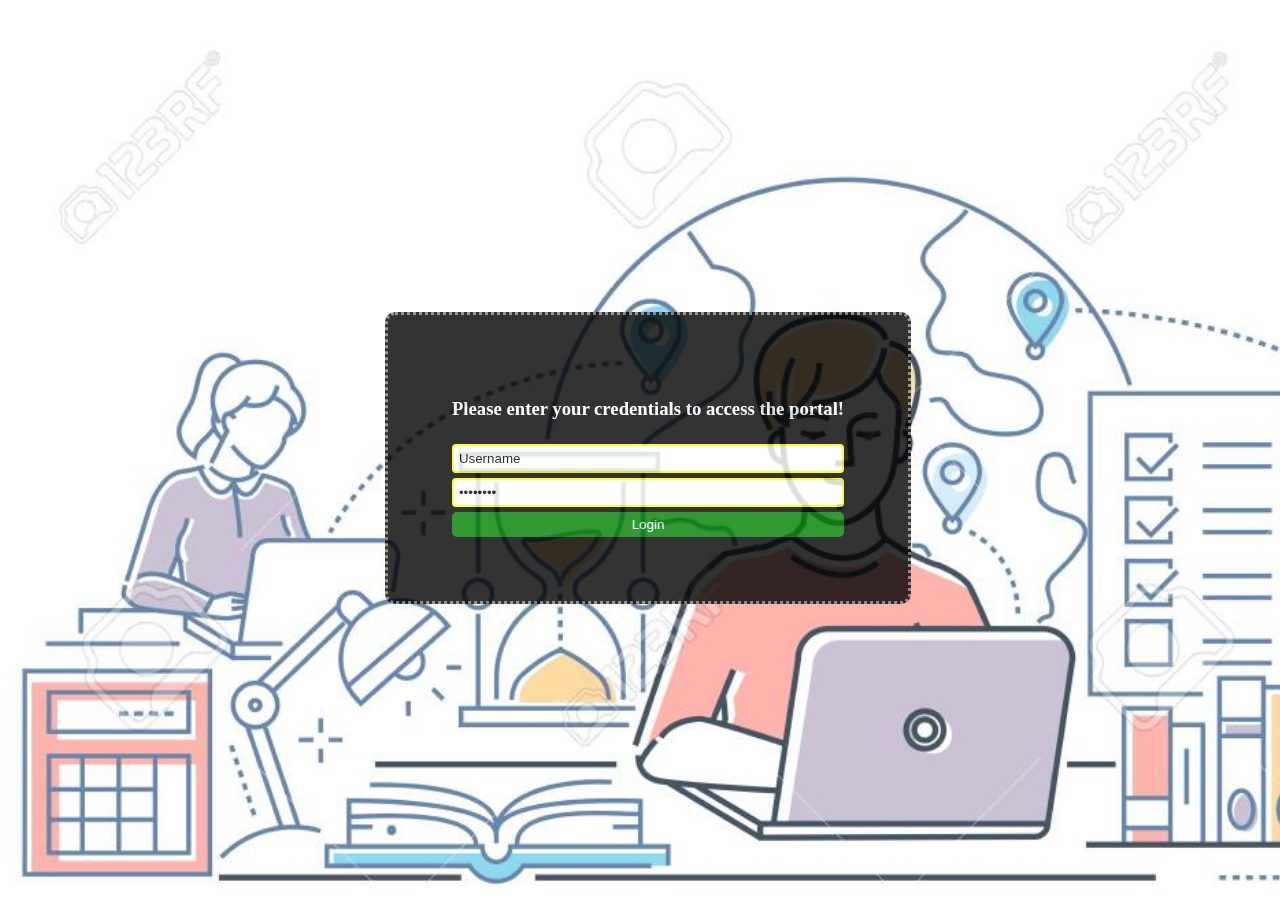
<file: index.html>
<!doctype html>
<html>
  <head>
    <title>Online Exam System</title>
    <link rel="stylesheet" href="css/default.css" type="text/css"/>
    <link href="https://cdn.jsdelivr.net/npm/bootstrap@5.0.0-beta2/dist/css/bootstrap.min.css" rel="stylesheet" integrity="sha384-BmbxuPwQa2lc/FVzBcNJ7UAyJxM6wuqIj61tLrc4wSX0szH/Ev+nYRRuWlolflfl" crossorigin="anonymous">
    <script src="js/script.js"></script>
  </head>
  <body>
    <div class="container">
        <div class="sub-container">
            <!-- <div class= "type-container">
                <button>Admin</button>
                <button>Student</button>
            </div> -->
            <div class="login-block">
              <h3>Please enter your credentials to access the portal!</h3>
              <input type="text" value="Username" id="username" placeholder="Username"/>
              <input type="password" value="Password" id="password" placeholder="Password"/>
              <button type="submit" onclick="handleLogin()">Login</button>
            </div>
        </div>
    </div>
  </body>
</html>
</file>
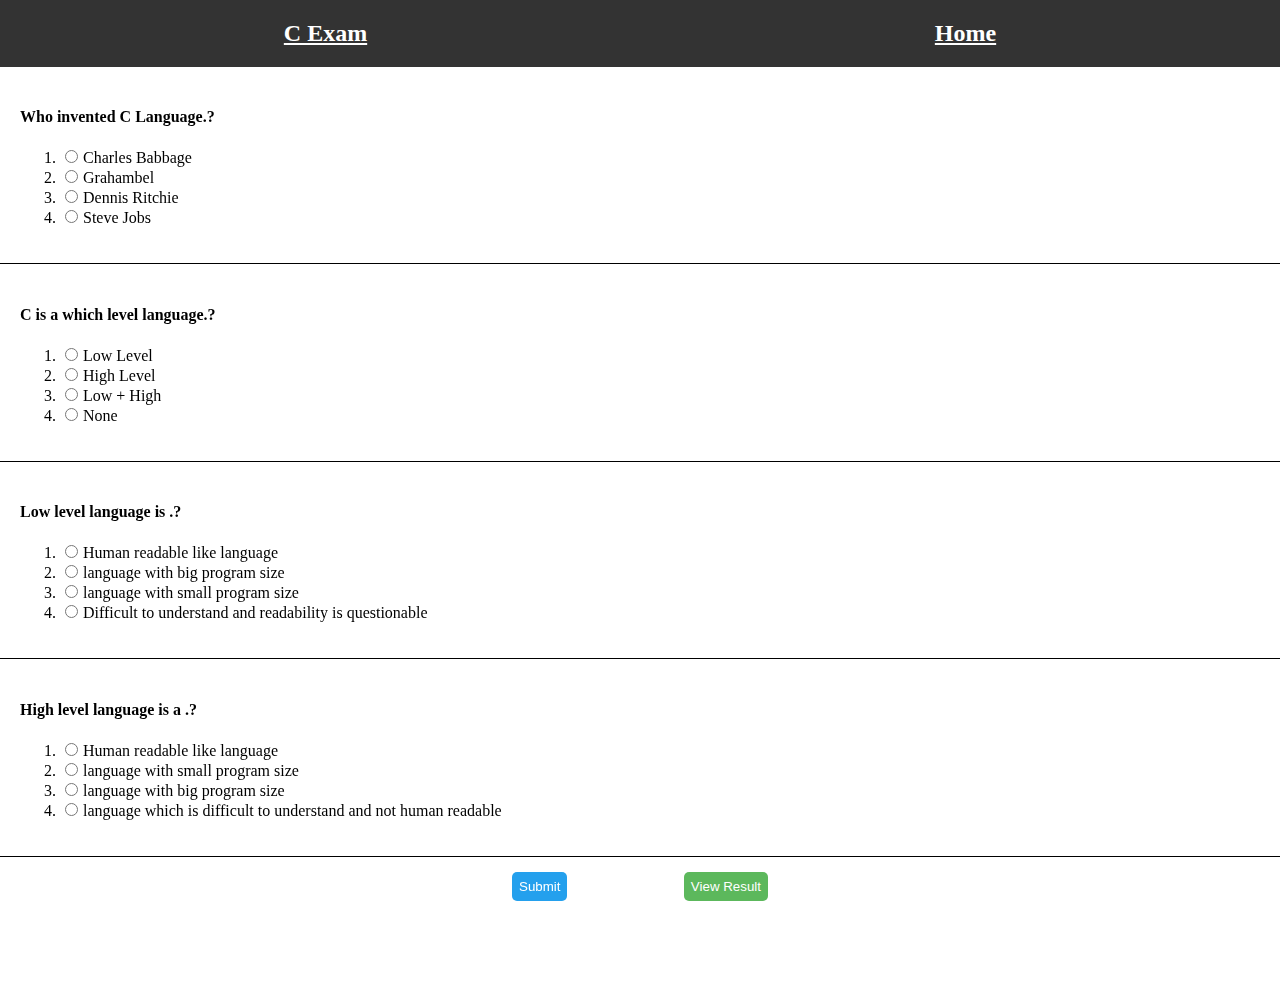
<file: c_exam.html>
<!doctype html>
<html>

<head>
    <title>C Exam</title>
    <link rel="stylesheet" href="css/c_exam.css" type="text/css" />
    <link href="https://cdn.jsdelivr.net/npm/bootstrap@5.0.0-beta2/dist/css/bootstrap.min.css" rel="stylesheet"
        integrity="sha384-BmbxuPwQa2lc/FVzBcNJ7UAyJxM6wuqIj61tLrc4wSX0szH/Ev+nYRRuWlolflfl" crossorigin="anonymous">
    <script src="js/script.js"></script>
    <script src="js/c_exam.js"></script>
</head>

<body>
    <nav>
        <nav class="navigation">
            <a href="c_exam.html">
                <h2>C Exam</h2>
            </a>
            <a href="student_home.html">
                <h2>Home</h2>
            </a>
        </nav>
        <div class="Container">
            <form>
                <div class="Question_container">
                    <h4>Who invented C Language.?</h4>
                    <ol>
                        <li><input type="radio" name="q1" value="Charles Babbage">Charles Babbage</li>
                        <li><input type="radio" name="q1" value="Grahambel">Grahambel</li>
                        <li><input type="radio" name="q1" value="Dennis Ritchie">Dennis Ritchie</li>
                        <li><input type="radio" name="q1" value="Steve Jobs">Steve Jobs</li>
                    </ol>
                </div>
                <div class="Question_container">
                    <h4>C is a which level language.?</h4>
                    <ol>
                        <li><input type="radio" name="q2" value="Low Level">Low Level</li>
                        <li><input type="radio" name="q2" value="High Level">High Level</li>
                        <li><input type="radio" name="q2" value="Low + High">Low + High</li>
                        <li><input type="radio" name="q2" value="None">None</li>
                    </ol>
                </div>
                <div class="Question_container">
                    <h4>Low level language is .?</h4>
                    <ol>
                        <li><input type="radio" name="q3" value="Human readable like language">Human readable like
                            language</li>
                        <li><input type="radio" name="q3" value="language with big program size">language with big
                            program size</li>
                        <li><input type="radio" name="q3" value="language with small program size">language with small
                            program size</li>
                        <li><input type="radio" name="q3"
                                value="Difficult to understand and readability is questionable">Difficult to understand
                            and readability is questionable</li>
                    </ol>
                </div>
                <div class="Question_container">
                    <h4>High level language is a .?</h4>
                    <ol>
                        <li><input type="radio" name="q4" value="Human readable like language">Human readable like
                            language</li>
                        <li><input type="radio" name="q4" value="language with small program size">language with small
                            program size</li>
                        <li><input type="radio" name="q4" value="language with big program size">language with big
                            program size</li>
                        <li><input type="radio" name="q4"
                                value="language which is difficult to understand and not human readable">language which
                            is difficult to understand and not human readable</li>
                    </ol>
                </div>
                <div class="submitContainer">
                <div class="btnContainer">
                <input type="button" value="Submit" onClick="getScore(this.form);"></input>
                <button type="submit" name="submit" onclick="showResult(); return false;">View Result</button>
                </div>
                </div>
            </form>
            <div class="resultBar">
               <h4 id="correctA"></h4>
               <h4 id="totalP"></h4>
            </div>
        </div>
    </nav>
</body>

</html>
</file>
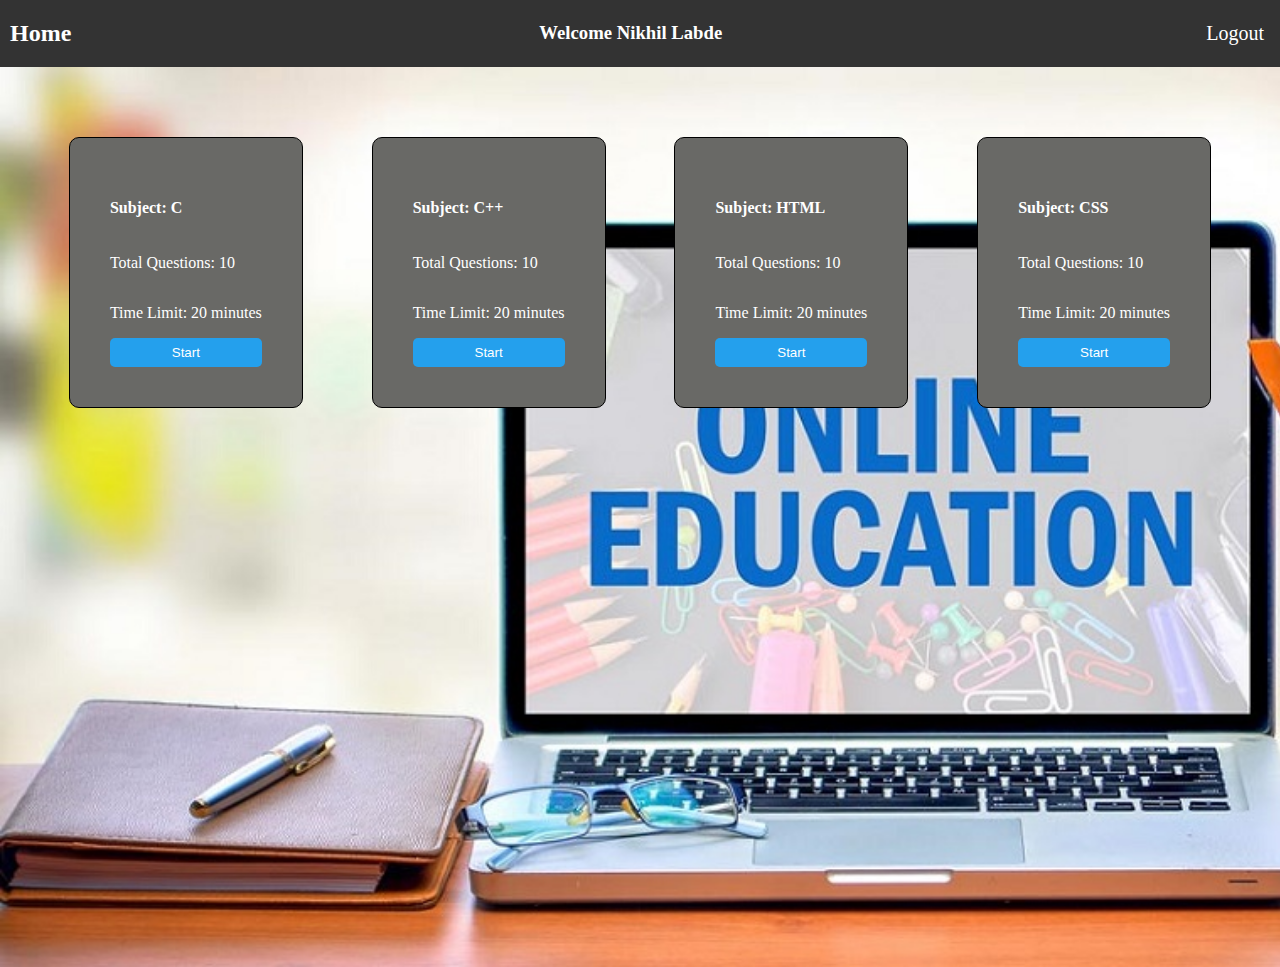
<file: student_home.html>
<!doctype html>
<html>
  <head>
    <title>Student Home</title>
    <link rel="stylesheet" href="css/student_home.css" type="text/css"/>
    <link href="https://cdn.jsdelivr.net/npm/bootstrap@5.0.0-beta2/dist/css/bootstrap.min.css" rel="stylesheet" integrity="sha384-BmbxuPwQa2lc/FVzBcNJ7UAyJxM6wuqIj61tLrc4wSX0szH/Ev+nYRRuWlolflfl" crossorigin="anonymous">
    <script src="js/script.js"></script>
  </head>
  <body>
        <nav class="navigation">
            <div class="right-nav">
                <h2>Home</h2>
            </div>
            <div class="center-nav">
                <h3>Welcome Nikhil Labde</h3>
            </div>
            <div class="left-nav">
                <a href="index.html">Logout</a>
            </div>
        </nav>
        <div class="test-container">
            <div class="subject">
                <h4>Subject: C</h4>
                <p>Total Questions: 10</p>
                <p>Time Limit: 20 minutes</p>
                <button onclick="handleSubject1()">Start</button>
            </div>
            <div class="subject">
                <h4>Subject: C++</h4>
                <p>Total Questions: 10</p>
                <p>Time Limit: 20 minutes</p>
                <button onclick="handleSubject2()">Start</button>
            </div>
            <div class="subject">
                <h4>Subject: HTML</h4>
                <p>Total Questions: 10</p>
                <p>Time Limit: 20 minutes</p>
                <button onclick="handleSubject3()">Start</button>
            </div>
            <div class="subject">
                <h4>Subject: CSS</h4>
                <p>Total Questions: 10</p>
                <p>Time Limit: 20 minutes</p>
                <button onclick="handleSubject4()">Start</button>
            </div>
        </div>
  </body>
</html>
</file>
<file: css/default.css>
body{
    position: fixed;
    top: 0;
    left: 0;
    width: 100%;
    height: 100%;
    overflow-y: scroll;
}
.container{
    height:100vh;
    width:100vw;
    background-image:url(../assets/home_background.jpg);
    background-repeat:no-repeat;
    background-size: cover;
    display: flex;
    justify-content:center;
    align-items: center;
}
.sub-container{
    padding: 5%;
    display: flex;
    justify-content: center;
    flex-direction: column;
    opacity: 0.8;
    background-color: black;
    border-radius: 10px;
    border: 3px dotted grey;
}
.type-container{
    display: flex;
    justify-content: space-between;
    padding: 10px;
}
.type-container button{
    width: auto;
    height: auto;
    background-color: #24A0ED;
    padding: 5px;
    border-radius: 5px;
    border: none;
    color: #fff;
}
.login-block{
    display: flex;
    flex-direction: column;
}
.login-block h3{
    color: white;
}
.login-block input{
    margin-top: 5px;
    padding: 5px;
    box-sizing: border-box;
    border: 2px solid yellow;
    border-radius: 4px;
}
.login-block button{
    margin-top: 5px;
    background-color: green;
    border: none;
    border-radius: 5px;
    padding: 5px;
    color: #fff;
}
</file>
<file: css/c_exam.css>
body{
    position: fixed;
    top: 0;
    left: 0;
    width: 100%;
    height: 100%;
    overflow-y: scroll;
    margin: 0;
}
.navigation{
    background-color: #333;
    overflow: hidden;
    display: flex;
    flex-direction: row;
    justify-content: space-around;
}
.navigation a{
    color: white;
}
.container{
    width: 100%;
    height: auto;
    display: flex;
    flex-direction: column;
}
.Question_container{
    padding: 20px;
    border-bottom: 1px solid black;
}
.Question_container input{
    margin-right: 5px;
}
.submitContainer{
    width: 100%;
    display: flex;
    justify-content: center;
    flex-direction: row;
    margin-top: 15px;
}
.btnContainer{
    display: flex;
    width: 20%;
    justify-content: space-between;
}
.btnContainer input{
    padding: 7px;
    color: white;
    background-color: #24A0ED;
    border-radius: 5px;
    border: none;
}
.btnContainer button{
    padding: 7px;
    color: white;
    background-color: #5cb85c;
    border-radius: 5px;
    border: none;
}
.resultBar{
    margin-top: 5px;
    width: 100%;
    display: flex;
    justify-content: center;
    text-align: center;
    flex-direction: column;
}
</file>
<file: css/student_home.css>
body{
    position: fixed;
    top: 0;
    left: 0;
    width: 100%;
    height: 100%;
    overflow-y: scroll;
    margin: 0;
}
.navigation{
    background-color: #333;
    overflow: hidden;
    display: flex;
    flex-direction: row;
    justify-content: space-between;
}
.right-nav{
    margin-left: 10px;
    color: white;
    display: flex;
    align-items: center;
}
.center-nav{
    display: flex;
    align-items: center;
    color: white;
}
.left-nav{
    display: flex;
    flex-direction: row;
    align-items: center;
}
.left-nav a{
    color: white;
    text-align: center;
    padding: 14px 16px;
    text-decoration: none;
    font-size: 20px;
}
.test-container{
    height: 100vh;
    display: flex;
    justify-content: space-evenly;
    background-image: url('../assets//student_home.png');
    background-repeat: no-repeat;
    background-size: cover;
}
.subject{
    margin-top: 70px;
    height: fit-content;
    display: flex;
    flex-direction: column;
    padding: 40px;
    border: 1px solid black;
    border-radius: 10px;
    background-color: #696966;
}
.subject h4{
    color: white;
}
.subject p{
    color: white;
}
.subject button{
    background-color: #24A0ED;
    border-radius: 5px;
    padding: 7px;
    border: none;
    color: white;
}
</file>
